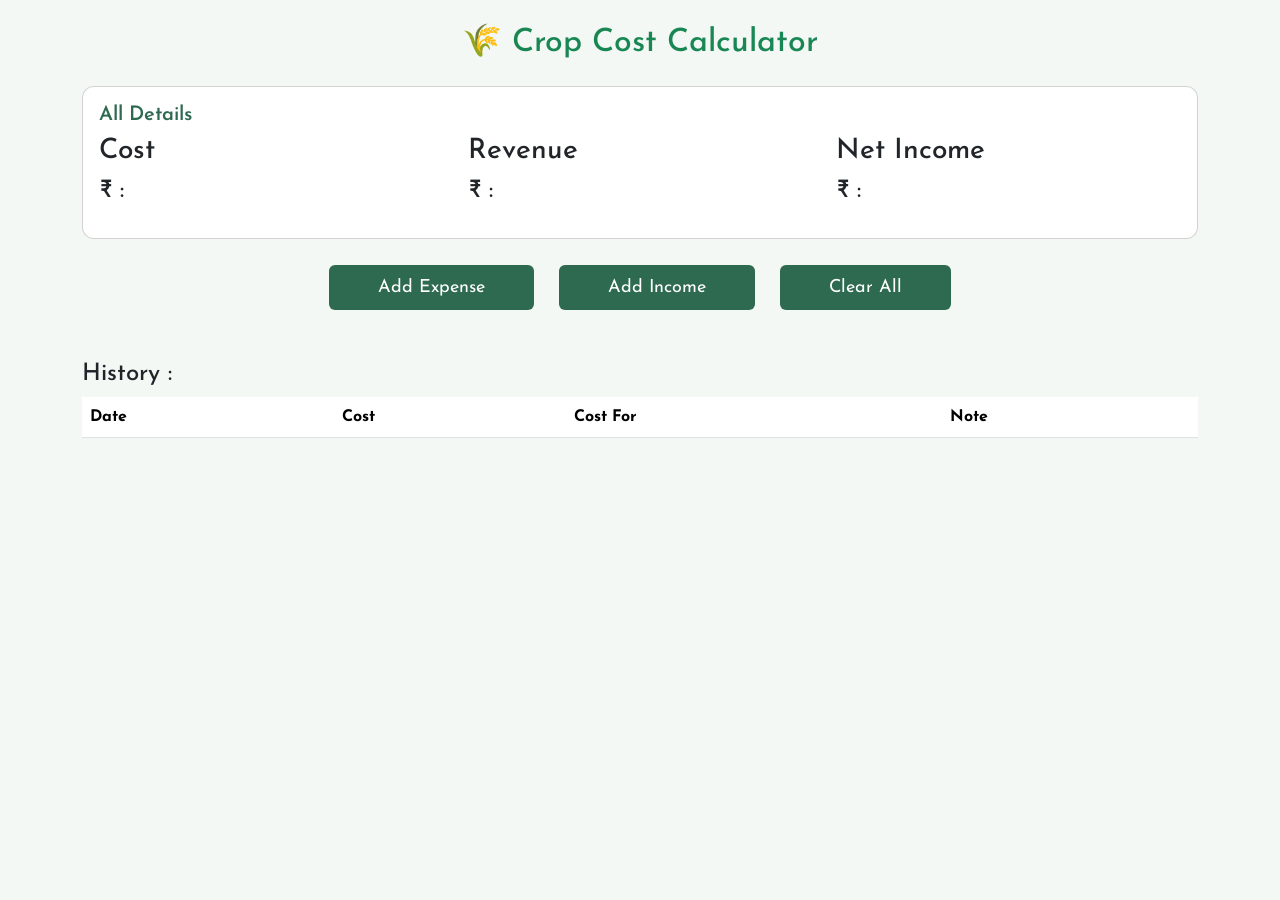
<file: index.html>
<!DOCTYPE html>
<html lang="en">

<head>
    <meta charset="UTF-8">
    <title>Crop Cost Calculator</title>
    <meta name="viewport" content="width=device-width, initial-scale=1">

    <!-- Bootstrap 5 CDN -->
    <link href="https://cdn.jsdelivr.net/npm/bootstrap@5.3.2/dist/css/bootstrap.min.css" rel="stylesheet">

    <link rel="stylesheet" href="style.css">

    <link rel="preconnect" href="https://fonts.googleapis.com">
    <link rel="preconnect" href="https://fonts.gstatic.com" crossorigin>
    <link
        href="https://fonts.googleapis.com/css2?family=Comfortaa:wght@300..700&family=Josefin+Sans:ital,wght@0,100..700;1,100..700&family=Kumbh+Sans:wght,YOPQ@100..900,300&family=Mulish:ital,wght@0,200..1000;1,200..1000&display=swap"
        rel="stylesheet">
</head>

<body>

    <div class="container my-4" id="mainOfAll">
        <h2 class="text-center mb-4 text-success">🌾 Crop Cost Calculator</h2>

        <div class="card mb-3">
            <div class="card-body">
                <h5 class="section-title">All Details</h5>
                <div class="row">
                    <div class="col-md-4 mb-2">
                        <h3>Cost</h3>
                        <h4 id="costDone">₹ : </h4>
                    </div>

                    <div class="col-md-4 mb-2">
                        <h3>Revenue</h3>
                        <h4 id="revenue">₹ : </h4>
                    </div>

                    <div class="col-md-4 mb-2">
                        <h3>Net Income</h3>
                        <h4 id="netIncome">₹ : </h4>
                    </div>
                </div>
            </div>
        </div>


        <div class="text-center">
            <button class="btn btn-calc px-5 py-2" onclick="addExpense()">Add Expense</button>
            <button class="btn btn-calc px-5 py-2" onclick="addIncome()">Add Income</button>
            <button class="btn btn-calc px-5 py-2" onclick="toConfirm()">Clear All</button>
        </div>

        <h4 class="history">History :</h4>
        <div class="tbl">
            <table class="table table-striped">
                <thead>
                    <tr>
                        <th>Date</th>
                        <th>Cost</th>
                        <th>Cost For</th>
                        <th>Note</th>
                    </tr>
                </thead>
                <tbody id="tbody">

                </tbody>
            </table>
        </div>

    </div>

    <div class="message-container">
        <div class="message error" id="error">Invalid username or password.</div>
        <div class="message success" id="success">Added successfully!</div>
        <div class="message info" id="info">Info: Your session will expire in 10 minutes.</div>
    </div>

    <div id="confirmDiv" class="confirm-overlay">
        <div class="confirm-box">
            <p>Are you sure you want to reset?</p>
            <button onclick="confirmYes()" id="confirmYes">Yes</button>
            <button onclick="confirmNo()" id="confirmNo">No</button>
        </div>
    </div>


    <script src="index.js"></script>
</body>

</html>
</file>
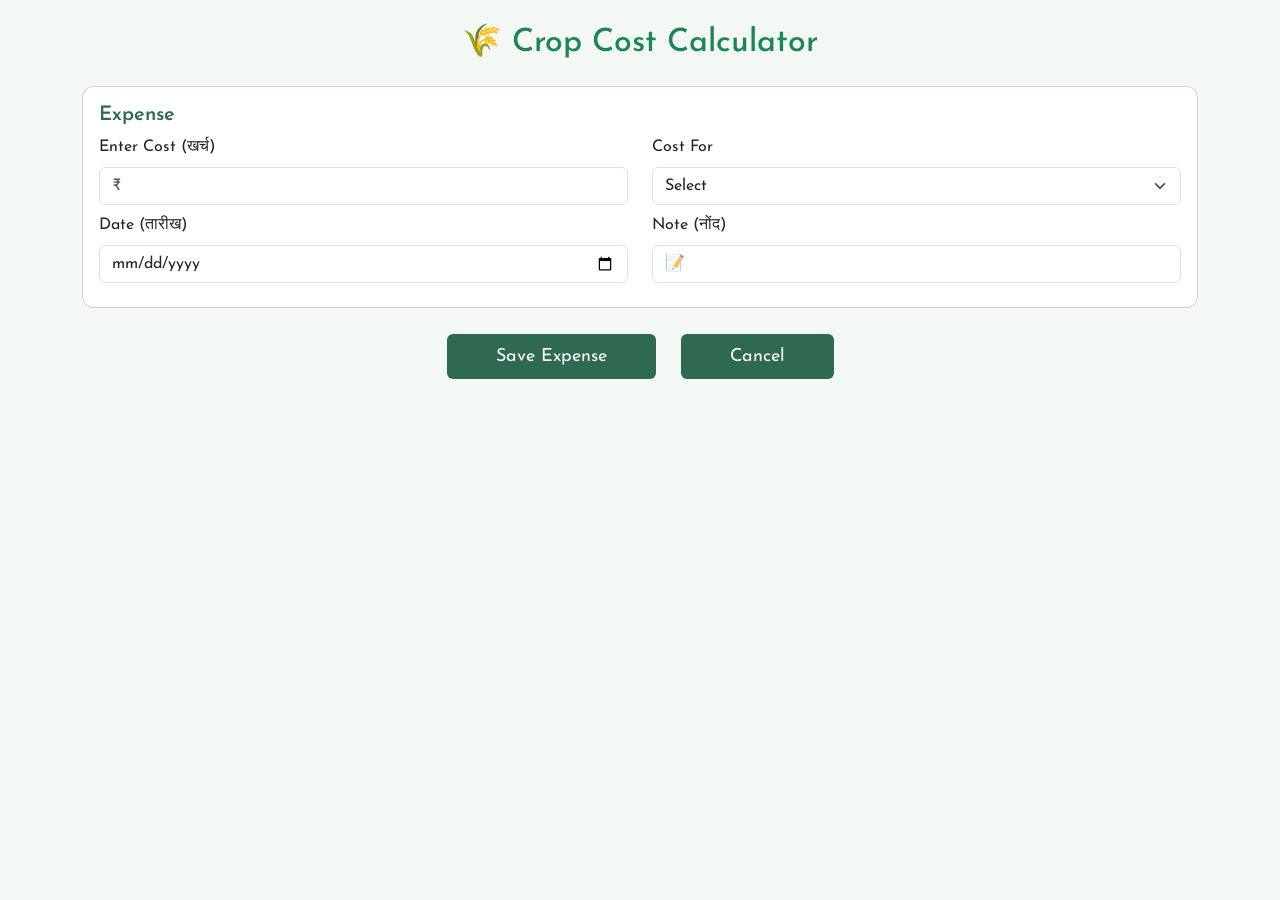
<file: expense.html>
<!DOCTYPE html>
<html lang="en">

<head>
    <meta charset="UTF-8">
    <title>Crop Cost Calculator</title>
    <meta name="viewport" content="width=device-width, initial-scale=1">

    <!-- Bootstrap 5 CDN -->
    <link href="https://cdn.jsdelivr.net/npm/bootstrap@5.3.2/dist/css/bootstrap.min.css" rel="stylesheet">

    <link rel="stylesheet" href="style.css">
    
    <link rel="preconnect" href="https://fonts.googleapis.com">
    <link rel="preconnect" href="https://fonts.gstatic.com" crossorigin>
    <link
        href="https://fonts.googleapis.com/css2?family=Comfortaa:wght@300..700&family=Josefin+Sans:ital,wght@0,100..700;1,100..700&family=Kumbh+Sans:wght,YOPQ@100..900,300&family=Mulish:ital,wght@0,200..1000;1,200..1000&display=swap"
        rel="stylesheet">
</head>

<body>

    <div class="container my-4">
        <h2 class="text-center mb-4 text-success">🌾 Crop Cost Calculator</h2>


        <div class="card mb-3">
            <div class="card-body">
                <h5 class="section-title">Expense</h5>
                <div class="row" id="expenseForm">
                    <div class="col-md-6 mb-2">
                        <label class="form-label">Enter Cost (खर्च)</label>
                        <input type="number" class="form-control" placeholder="₹" id="cost">
                    </div>
                    <div class="col-md-6 mb-2">
                        <label class="form-label">Cost For</label>
                        <select class="form-select" id="costFor">
                            <option>Select</option>
                            <option>Machinery (यंत्रसामग्री)</option>
                            <option>Seed (बियाणे)</option>
                            <option>Fertilizers (खत)</option>
                            <option>Irrigation (सिंचन/पाण्याचा)</option>
                            <option>Medicine (औषध)</option>
                            <option>Labour (मजुरी)</option>
                            <option>Other (इतर)</option>
                        </select>
                    </div>
                    <div class="col-md-6 mb-2">
                        <label class="form-label">Date (तारीख)</label>
                        <input type="date" class="form-control" id="date">
                    </div>
                    <div class="col-md-6 mb-2">
                        <label class="form-label">Note (नोंद)</label>
                        <input type="text" class="form-control" placeholder="📝" id="note">
                    </div>
                </div>
            </div>
        </div>

        <div class="text-center">
            <button type="submit" class="btn btn-calc px-5 py-2" onclick="saveExpense()">Save Expense</button>
            <button type="submit" class="btn btn-calc px-5 py-2" onclick="back()">Cancel</button>
        </div>

    </div>

    <div class="message-container">
        <div class="message error" id="error">Enter All Data</div>
        <div class="message success" id="success">Added successfully!</div>
        <div class="message info" id="info">Info: Your session will expire in 10 minutes.</div>
    </div>

    <script src="index.js"></script>
</body>

</html>
</file>
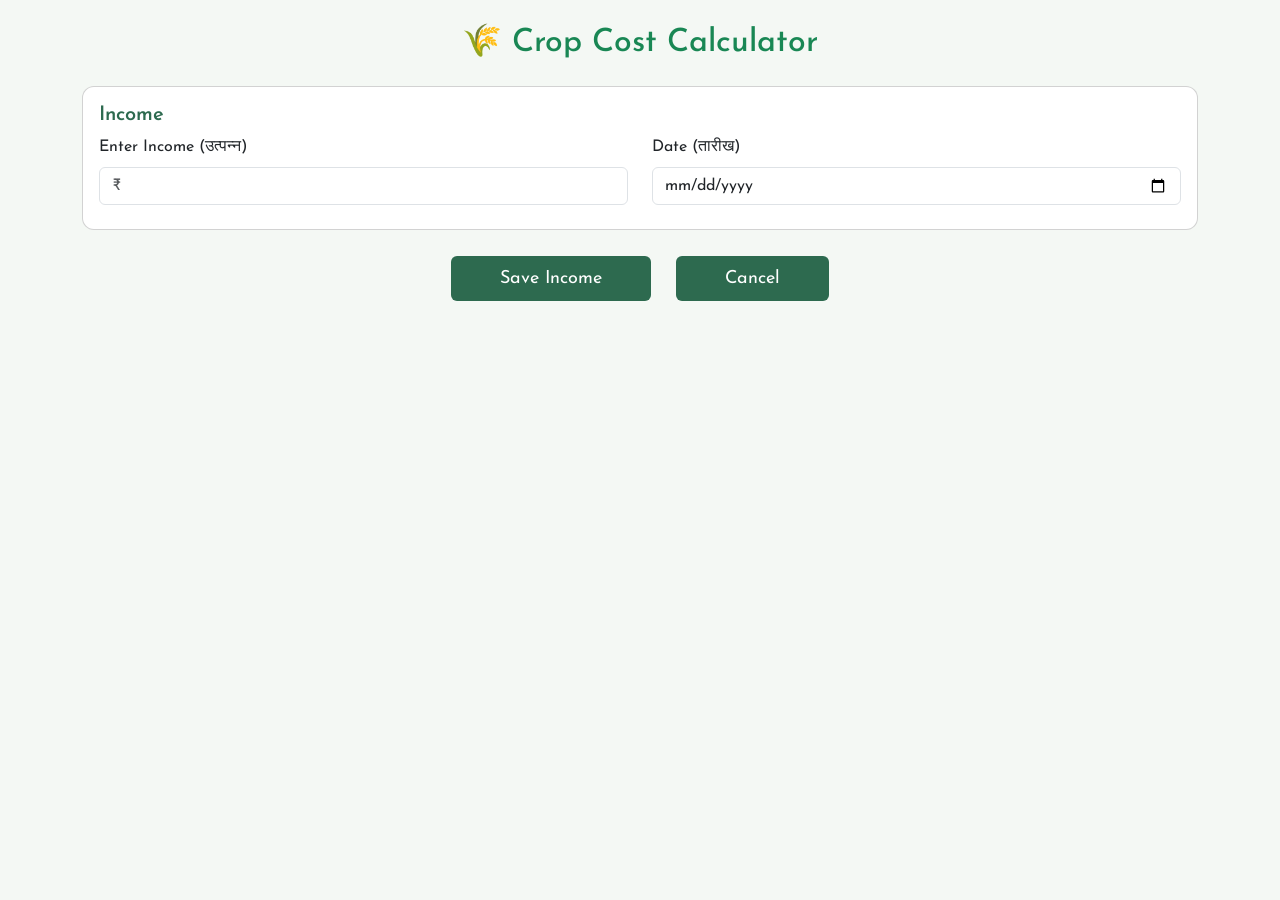
<file: income.html>
<!DOCTYPE html>
<html lang="en">

<head>
    <meta charset="UTF-8">
    <title>Crop Cost Calculator</title>
    <meta name="viewport" content="width=device-width, initial-scale=1">

    <!-- Bootstrap 5 CDN -->
    <link href="https://cdn.jsdelivr.net/npm/bootstrap@5.3.2/dist/css/bootstrap.min.css" rel="stylesheet">

    <link rel="stylesheet" href="style.css">

    <link rel="preconnect" href="https://fonts.googleapis.com">
    <link rel="preconnect" href="https://fonts.gstatic.com" crossorigin>
    <link
        href="https://fonts.googleapis.com/css2?family=Comfortaa:wght@300..700&family=Josefin+Sans:ital,wght@0,100..700;1,100..700&family=Kumbh+Sans:wght,YOPQ@100..900,300&family=Mulish:ital,wght@0,200..1000;1,200..1000&display=swap"
        rel="stylesheet">
</head>

<body>

    <div class="container my-4">
        <h2 class="text-center mb-4 text-success">🌾 Crop Cost Calculator</h2>


        <div class="card mb-3">
            <div class="card-body">
                <h5 class="section-title">Income</h5>
                <div class="row">
                    <div class="col-md-6 mb-2">
                        <label class="form-label">Enter Income (उत्पन्न)</label>
                        <input type="number" class="form-control" placeholder="₹" id="income">
                    </div>
                    <div class="col-md-6 mb-2">
                        <label class="form-label">Date (तारीख)</label>
                        <input type="date" class="form-control" id="dateOfIncome">
                    </div>
                </div>
            </div>
        </div>

        <!-- Button -->
        <div class="text-center">
            <button class="btn btn-calc px-5 py-2" onclick="saveIncome()">Save Income</button>
            <button type="submit" class="btn btn-calc px-5 py-2" onclick="back()">Cancel</button>
        </div>

    </div>

    <div class="message-container">
        <div class="message error" id="error">Enter All Data</div>
        <div class="message success" id="success">Added successfully!</div>
        <div class="message info" id="info">Info: Your session will expire in 10 minutes.</div>
    </div>

    <script src="index.js"></script>
</body>

</html>
</file>
<file: style.css>
* {
    font-family: "Josefin Sans", sans-serif;
}

body {
    background-color: #f4f8f4;
    animation: fadeInBody 0.8s ease-in;
}

@keyframes fadeInBody {
    from {
        opacity: 0;
    }

    to {
        opacity: 1;
    }
}

.card {
    border-radius: 12px;
    animation: slideUp 0.7s ease forwards;
    opacity: 0;
}

/* Delay animation for each card */
.card:nth-child(1) {
    animation-delay: 0.1s;
}

.card:nth-child(2) {
    animation-delay: 0.2s;
}

.card:nth-child(3) {
    animation-delay: 0.3s;
}

.card:nth-child(4) {
    animation-delay: 0.4s;
}

.card:nth-child(5) {
    animation-delay: 0.5s;
}

.card:nth-child(6) {
    animation-delay: 0.6s;
}

@keyframes slideUp {
    from {
        transform: translateY(30px);
        opacity: 0;
    }

    to {
        transform: translateY(0);
        opacity: 1;
    }
}

.section-title {
    font-weight: 600;
    color: #2d6a4f;
}

/* Input focus animation */
.form-control:focus,
.form-select:focus {
    border-color: #2d6a4f;
    box-shadow: 0 0 0 0.15rem rgba(45, 106, 79, 0.25);
    transition: all 0.3s ease;
}

/* Button animation */
.btn-calc {
    background-color: #2d6a4f;
    color: #fff;
    font-size: 18px;
    transition: transform 0.2s ease, background-color 0.3s ease;
}

.btn-calc:hover {
    background-color: #1b4332;
    color: wheat;
    transform: scale(1.05);
}

.btn-calc:active {
    transform: scale(0.98);
}

.text-center button {
    margin: 10px;
}

.history {
    margin-top: 40px;
}

.tbl {
    width: 100%;
    overflow-x: auto;
}


.message-container {
    position: fixed;
    top: 20px;
    right: 20px;
}

.message {
    padding: 10px 20px;
    margin-bottom: 12px;
    border-radius: 6px;
    font-family: Arial, sans-serif;
    font-size: 15px;
    color: #fff;
    box-shadow: 0 2px 6px rgba(0, 0, 0, 0.15);
    display: none;
}

.error {
    background-color: #e74c3c;
    border-left: 6px solid #c0392b;
}

.success {
    background-color: #2ecc71;
    border-left: 6px solid #27ae60;
}

.info {
    background-color: #3498db;
    border-left: 6px solid #2980b9;
}

.confirm-overlay {
    height: 100vh;
    width: 100%;
    position: fixed;
    right: 0%;
    left: 0%;
    top: 0%;
    display: none;
}


.confirm-box {
    margin: 25% auto;
    background: #fff;
    padding: 20px 30px;
    border-radius: 8px;
    text-align: center;
    box-shadow: 0 4px 10px rgba(0, 0, 0, 0.3);
    max-width: 300px;
}

.confirm-box button {
    margin: 10px;
    padding: 5px 16px;
    border: none;
    border-radius: 4px;
    cursor: pointer;
}

#confirmYes {
    background: #28a745;
    color: white;
}

#confirmNo {
    background: #dc3545;
    color: white;
}
</file>
